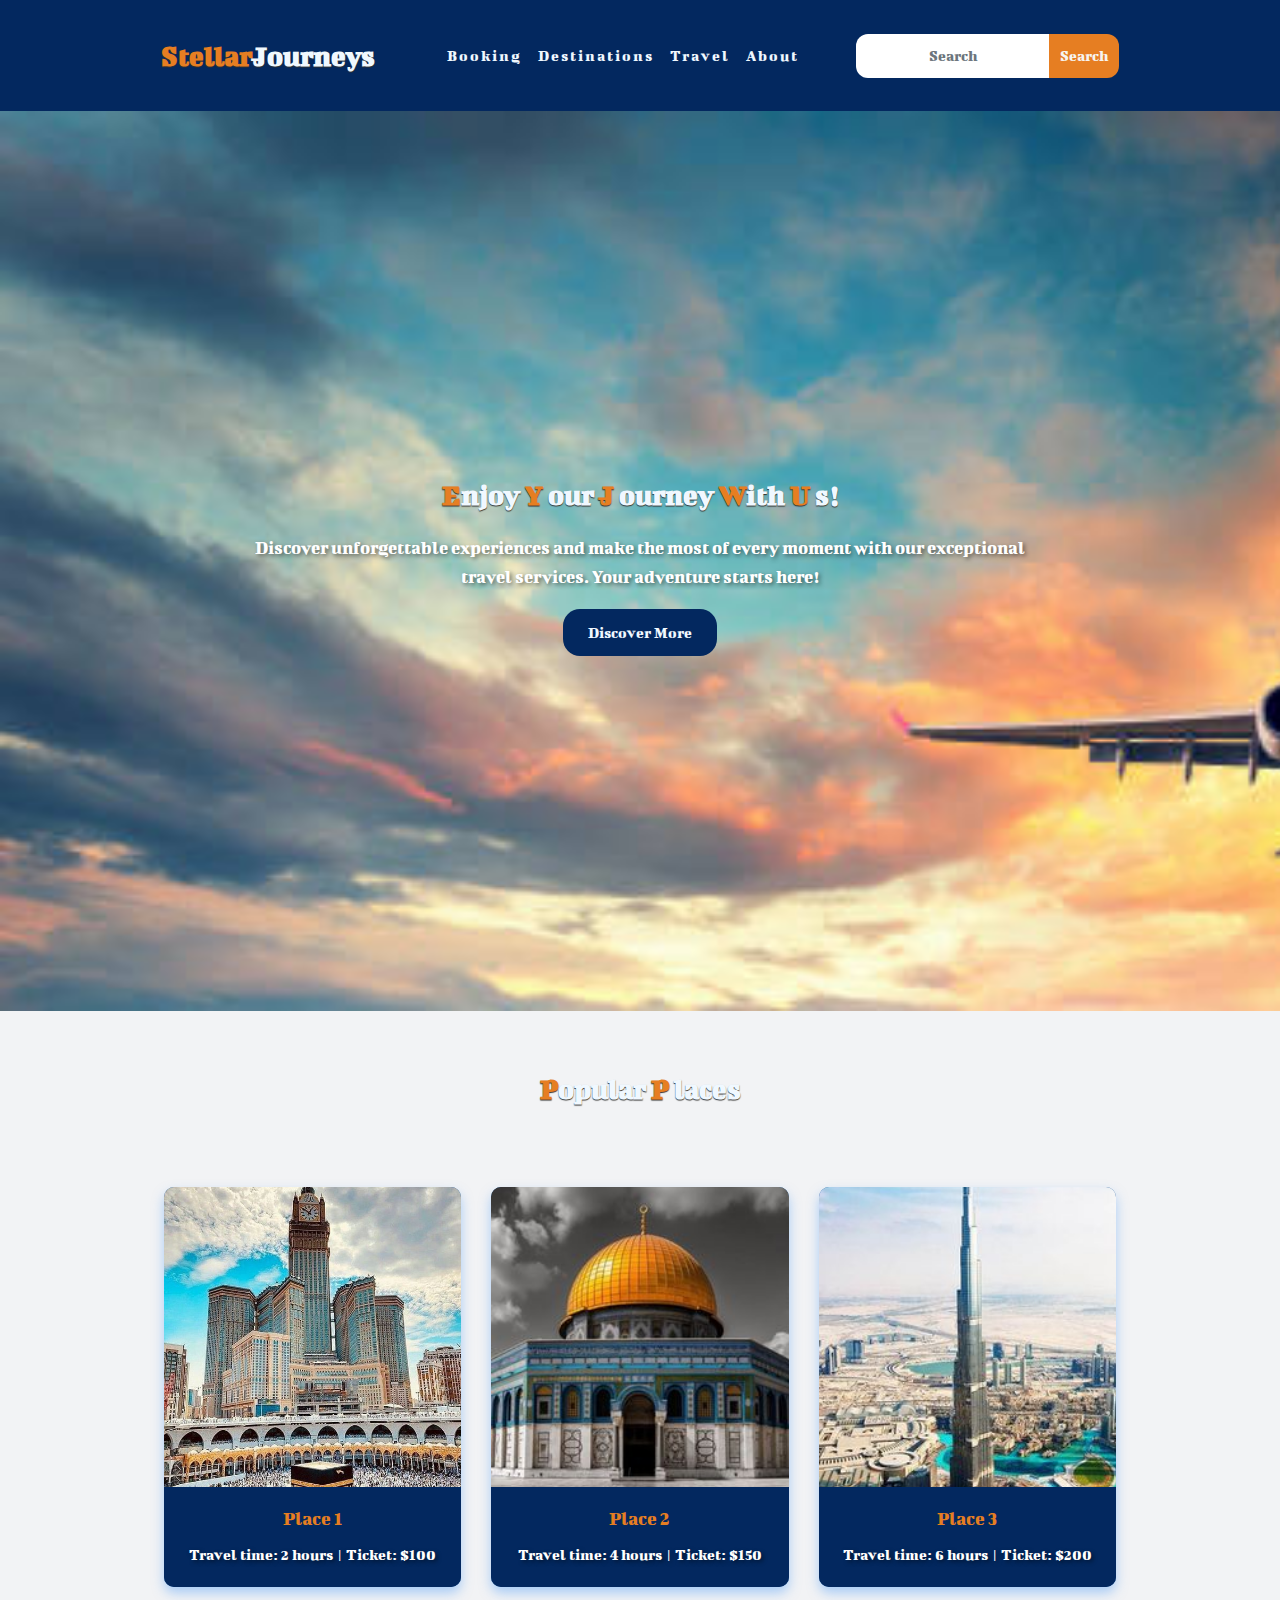
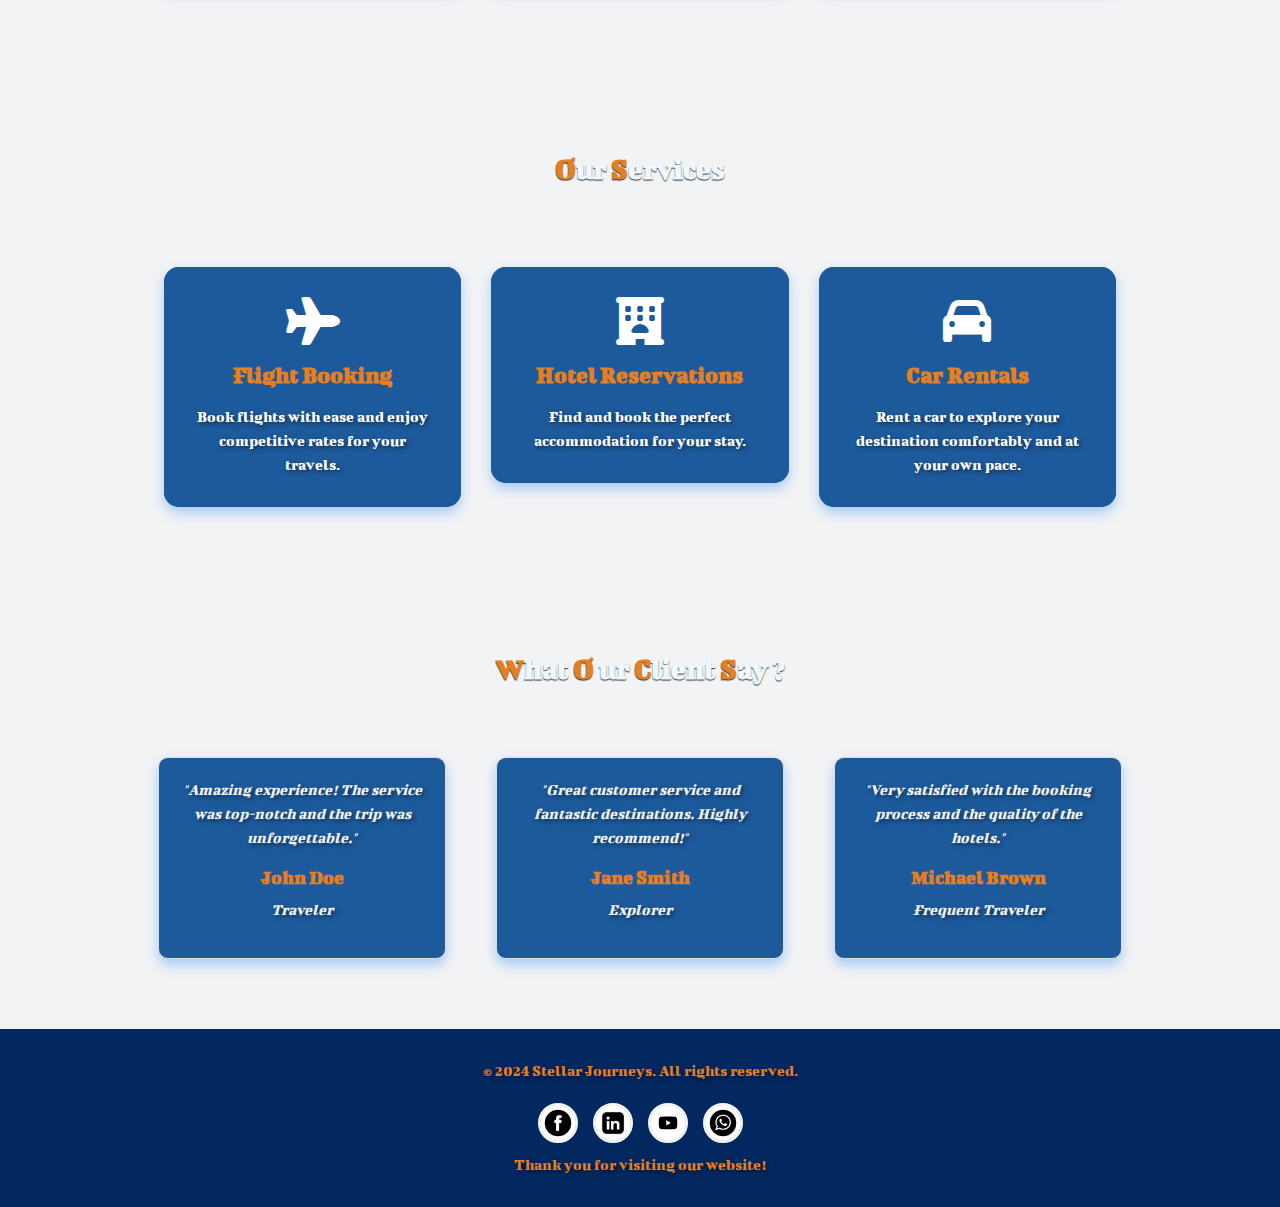
<file: index.html>
<!DOCTYPE html>
<html lang="en">
<head>
    <meta charset="UTF-8">
    <meta name="viewport" content="width=device-width, initial-scale=1.0">
    <title>Stellar Journeys</title>
    

<link rel="stylesheet" href="./bootstrap.css">
<link rel="stylesheet" href="style.css">
    <link href="https://cdnjs.cloudflare.com/ajax/libs/font-awesome/6.0.0-beta3/css/all.min.css" rel="stylesheet">
    <link href='https://fonts.googleapis.com/css?family=Bigshot+One' rel='stylesheet'>
 
</head>
<body>

    <nav class="navbar navbar-expand-lg" id="navbar">
        <div class="container">
            <a class="navbar-brand" href="bookings.html" id="logo"><span>Stellar</span>Journeys</a>
            <button class="navbar-toggler" type="button" data-toggle="collapse" data-target="#navbarNav" aria-controls="navbarNav" aria-expanded="false" aria-label="Toggle navigation">
                <span class="navbar-toggler-icon">&#9776;</span>
            </button>
            <div class="collapse navbar-collapse" id="navbarNav">
                <ul class="navbar-nav ml-auto">
                    <li class="nav-item">
                        <a class="nav-link" href="bookings.html">Booking</a>
                    </li>
                    <li class="nav-item">
                        <a class="nav-link" href="destinations.html">Destinations</a>
                    </li>
                    <li class="nav-item">
                        <a class="nav-link" href="travel-tips.html">Travel</a>
                    </li>
                    <li class="nav-item">
                        <a class="nav-link" href="about-us.html">About</a>
                    </li>  
                </ul>
                <form class="form-inline search-form ml-auto">
                    <input class="form-control" type="text" placeholder="Search">
                    <button class="btn" type="button">Search</button>
                </form>
            </div>
        </div>
    </nav>


    <section class="hero-image">
        <div class="text-content">
            <h1 id="logo"> <span>E</span>njoy <span>Y</span> our <span>J</span> ourney  <span>W</span>ith <span>U</span> s!</h1>
            <p>Discover unforgettable experiences and make the most of every moment with our exceptional travel services. Your adventure starts here!</p>
            <a href="destinations.html" class="button">Discover More</a>
        </div>
    </section>

    <section class="popular-places">
        <h2 id="logo"> <span>P</span>opular <span>P</span> laces</h2>
        <div class="container">
            <div class="row">
                <div class="col-md-4">
                    <div class="card mb-4">
                        <img src="./sh03.jpeg" alt="View of Place 1">
                        <div class="card-body">
                            <h5 class="card-title">Place 1</h5>
                            <p class="card-text">Travel time: 2 hours | Ticket: $100</p>
                        </div>
                    </div>
                </div>
                <div class="col-md-4">
                    <div class="card mb-4">
                        <img src="./sh02.jpeg" alt="View of Place 2">
                        <div class="card-body">
                            <h5 class="card-title">Place 2</h5>
                            <p class="card-text">Travel time: 4 hours | Ticket: $150</p>
                        </div>
                    </div>
                </div>
                <div class="col-md-4">
                    <div class="card mb-4">
                        <img src="./sh01.jpeg" alt="View of Place 3">
                        <div class="card-body">
                            <h5 class="card-title">Place 3</h5>
                            <p class="card-text">Travel time: 6 hours | Ticket: $200</p>
                        </div>
                    </div>
                </div>
            </div>
        </div>
    </section>

    <section id="services" class="services">
        <h2  id="logo"><span>O</span>ur <span>S</span>ervices</h2>
        <div class="container">
            <div class="row">
                <div class="col-md-4">
                    <div class="card mb-4 text-center">
                        <div class="card-body">
                            <i class="fas fa-plane fa-3x mb-3" aria-hidden="true"></i>
                            <h5 class="card-title">Flight Booking</h5>
                            <p class="card-text">Book flights with ease and enjoy competitive rates for your travels.</p>
                        </div>
                    </div>
                </div>
                <div class="col-md-4">
                    <div class="card mb-4 text-center">
                        <div class="card-body">
                            <i class="fas fa-hotel fa-3x mb-3" aria-hidden="true"></i>
                            <h5 class="card-title">Hotel Reservations</h5>
                            <p class="card-text">Find and book the perfect accommodation for your stay.</p>
                        </div>
                    </div>
                </div>
                <div class="col-md-4">
                    <div class="card mb-4 text-center">
                        <div class="card-body">
                            <i class="fas fa-car fa-3x mb-3" aria-hidden="true"></i>
                            <h5 class="card-title">Car Rentals</h5>
                            <p class="card-text">Rent a car to explore your destination comfortably and at your own pace.</p>
                        </div>
                    </div>
                </div>
            </div>
        </div>
    </section>

    <section id="testimonials" class="testimonials">
        <h2 id="logo"><span>W</span>hat <span>O</span> ur <span>C</span>lient <span>S</span>ay ?</h2>
        <div class="container">
            <div class="row">
                <div class="col-md-4">
                    <div class="testimonial-item text-center">
                        <p>"Amazing experience! The service was top-notch and the trip was unforgettable."</p>
                        <h5>John Doe</h5>
                        <p><em>Traveler</em></p>
                    </div>
                </div>
                <div class="col-md-4">
                    <div class="testimonial-item text-center">
                        <p>"Great customer service and fantastic destinations. Highly recommend!"</p>
                        <h5>Jane Smith</h5>
                        <p><em>Explorer</em></p>
                    </div>
                </div>
                <div class="col-md-4">
                    <div class="testimonial-item text-center">
                        <p>"Very satisfied with the booking process and the quality of the hotels."</p>
                        <h5>Michael Brown</h5>
                        <p><em>Frequent Traveler</em></p>
                    </div>
                </div>
            </div>
        </div>
    </section>

    <footer class="footer">
        <p>© 2024 Stellar Journeys. All rights reserved.</p>
        <div class="social-icons">
            <a href="#" class="social-icon"><img src="./o.jpg" alt="Facebook"></a>
            <a href="#" class="social-icon"><img src="./o10.jpg" alt="linkedin"></a>
            <a href="#" class="social-icon"><img src="./o6.jpg" alt="YouTube"></a>
            <a href="#" class="social-icon"><img src="./o5.jpg" alt="WhatsApp"></a>
        </div>
        <p>Thank you for visiting our website!</p>
    </footer>
    
<script src="./jquery-3.7.1.js"></script>
<script src="./bootstrap.js"></script> 
</body>
</html>
</file>
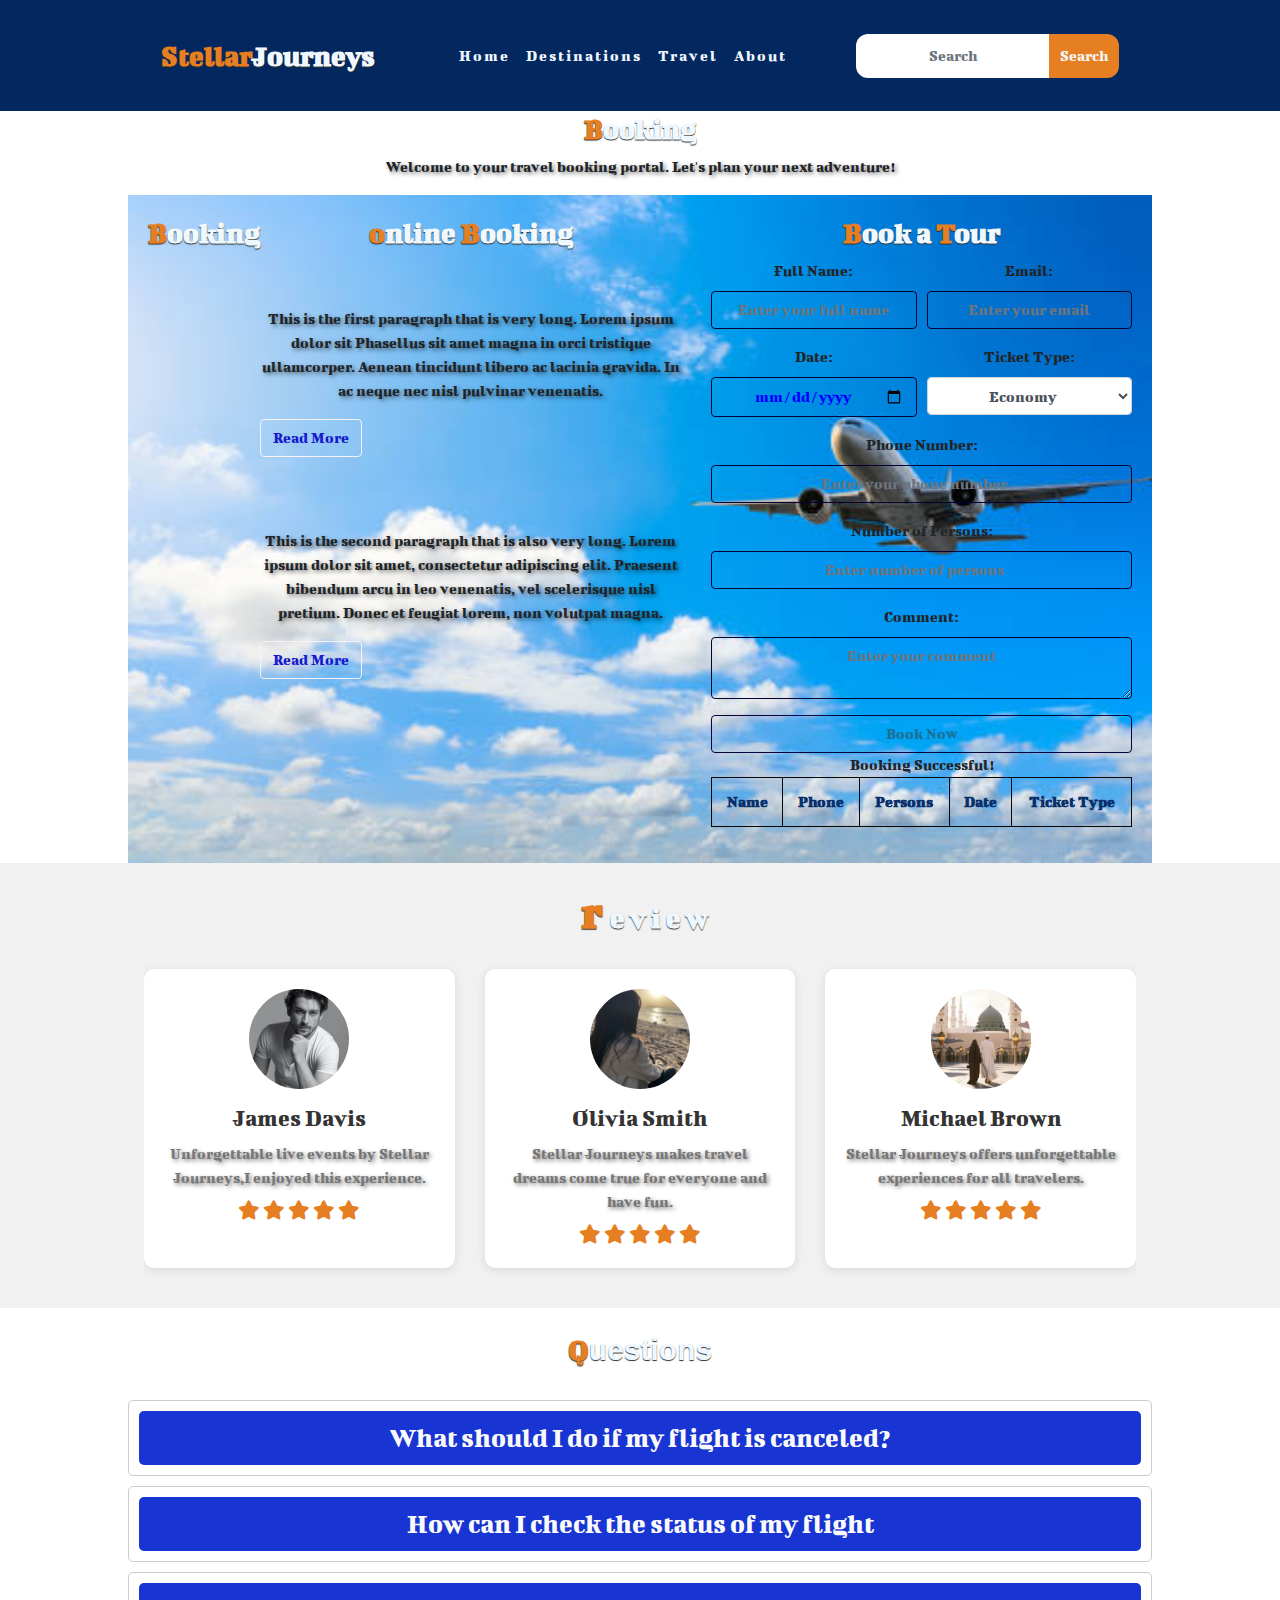
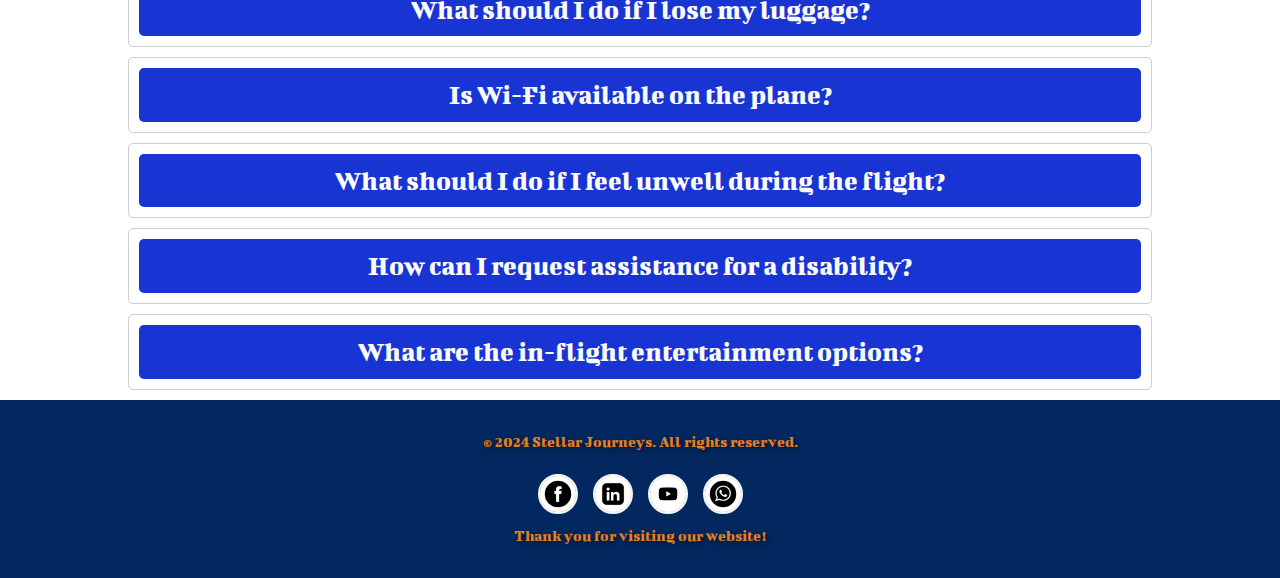
<file: bookings.html>
<!DOCTYPE html>
<html lang="en">
<head>
    <meta charset="UTF-8">
    <meta name="viewport" content="width=device-width, initial-scale=1.0">
    <title>Stellar Journeys</title>
    

<link rel="stylesheet" href="./bootstrap.css">

    <link href="https://cdnjs.cloudflare.com/ajax/libs/font-awesome/6.0.0-beta3/css/all.min.css" rel="stylesheet">
    <link href='https://fonts.googleapis.com/css?family=Bigshot+One' rel='stylesheet'>
    <link rel="stylesheet" href="style.css">
   

</head>
<body>
      
      <nav class="navbar navbar-expand-lg" id="navbar">
        <div class="container">
            <a class="navbar-brand" href="bookings.html" id="logo"><span>Stellar</span>Journeys</a>
            <button class="navbar-toggler" type="button" data-toggle="collapse" data-target="#navbarNav" aria-controls="navbarNav" aria-expanded="false" aria-label="Toggle navigation">
                <span class="navbar-toggler-icon">&#9776;</span>
            </button>
            <div class="collapse navbar-collapse" id="navbarNav">
                <ul class="navbar-nav ml-auto">
                    <li class="nav-item">
                        <a class="nav-link" href="index.html">Home</a>
                    </li>
                    <li class="nav-item">
                        <a class="nav-link" href="destinations.html">Destinations</a>
                    </li>
                    <li class="nav-item">
                        <a class="nav-link" href="travel-tips.html">Travel</a>
                    </li>
                    <li class="nav-item">
                        <a class="nav-link" href="about-us.html">About</a>
                    </li>  
                </ul>
                <form class="form-inline search-form ml-auto">
                    <input class="form-control" type="text" placeholder="Search">
                    <button class="btn" type="button">Search</button>
                </form>
            </div>
        </div>
    </nav>

      <div class="welcome-box">
        <h1 id="logo"><span>B</span>ooking</h1>
        <p>Welcome to your travel booking portal. Let's plan your next adventure!</p>
    </div>

    <div class="overlay container">
    
        <h1 class="booking-header" id="logo"> <span>B</span>ooking</h1>
        <div class="row">
            <div class="col-md-6">
                <h2 id="logo"> <span>o</span>nline <span>B</span>ooking</h2>
                <br>
                <br>
                <div class="paragraph-container">
                    <div class="paragraph">
                        <p>This is the first paragraph that is very long. Lorem ipsum dolor sit  Phasellus sit amet magna in orci tristique ullamcorper. Aenean tincidunt libero ac lacinia gravida. In ac neque nec nisl pulvinar venenatis.</p>
                        <button class="btn btn-custom read-more">Read More</button>
                    </div>
                    <br><br><br>
                    <div class="paragraph">
                        <p>This is the second paragraph that is also very long. Lorem ipsum dolor sit amet, consectetur adipiscing elit. Praesent bibendum arcu in leo venenatis, vel scelerisque nisl pretium. Donec et feugiat lorem, non volutpat magna. </p>
                        <button class="btn btn-custom read-more ">Read More</button>
                    </div>
                </div>
            </div>

    <div class="col-md-6">
        <h2 id="logo"> <span>B</span>ook a <span>T</span>our</h2>
        <form id="booking-form">
            <div class="form-row">
                <div class="form-group col-md-6">
                    <label for="name">Full Name:</label>
                    <input type="text" class="form-control" id="name" placeholder="Enter your full name">
                </div>
                <div class="form-group col-md-6">
                    <label for="email">Email:</label>
                    <input type="email" class="form-control" id="email" placeholder="Enter your email">
                </div>
            </div>
            <div class="form-row">
                <div class="form-group col-md-6">
                    <label for="date">Date:</label>
                    <input type="date" class="form-control" id="date">
                </div>
                <div class="form-group col-md-6">
                    <label for="ticket-type">Ticket Type:</label>
                    <select class="form-control" id="ticket-type">
                        <option value="Economy">Economy</option>
                        <option value="Business">Business</option>
                        <option value="First Class">First Class</option>
                    </select>
                </div>
            </div>
            <div class="form-group full-width">
                <label for="phone">Phone Number:</label>
                <input type="number" class="form-control" id="phone" placeholder="Enter your phone number">
            </div>
            <div class="form-group full-width">
                <label for="persons">Number of Persons:</label>
                <input type="number" class="form-control" id="persons" placeholder="Enter number of persons">
            </div>
            <div class="form-group full-width">
                <label for="comment">Comment:</label>
                <textarea class="form-control" id="comment" placeholder="Enter your comment"></textarea>
            </div>
            <button type="submit" class="btn btn-custom btn-block">Book Now</button>
        </form>
        <div id="success-message">Booking Successful!</div>
        <table id="booking-details" class="table table-bordered">
            <thead>
                <tr>
                    <th>Name</th>
                    <th>Phone</th>
                    <th>Persons</th>
                    <th>Date</th>
                    <th>Ticket Type</th>
                </tr>
            </thead>
            <tbody>
                
            </tbody>
        </table>
        
    </div>
        </div>
        </div>
    

    <div class="review" id="review">
        <h1 id="logo">
            <span>r</span>e v i e w
        </h1>
        <div class="swiper-container">
            <div class="swiper-wrapper">
                <div class="swiper-slide">
                    <div class="box">
                        <img src="./0001.jpg" alt="">
                        <h3>James Davis</h3>
                        <p>Unforgettable live events by Stellar Journeys,I enjoyed this experience.</p>
                        <div class="stars">
                            <i class="fas fa-star"></i>
                            <i class="fas fa-star"></i>
                            <i class="fas fa-star"></i>
                            <i class="fas fa-star"></i>
                            <i class="fas fa-star"></i>
                        </div>
                    </div>
                </div>
                <div class="swiper-slide">
                    <div class="box">
                        <img src="./0005.jpg" alt="">
                        <h3>Olivia Smith</h3>
                        <p>Stellar Journeys makes travel dreams come true for everyone and have fun.</p>
                        <div class="stars">
                            <i class="fas fa-star"></i>
                            <i class="fas fa-star"></i>
                            <i class="fas fa-star"></i>
                            <i class="fas fa-star"></i>
                            <i class="fas fa-star"></i>
                        </div>
                    </div>
                </div>
                <div class="swiper-slide">
                    <div class="box">
                        <img src="./008.jpg" alt="">
                        <h3>Michael Brown</h3>
                        <p>Stellar Journeys offers unforgettable experiences for all travelers.</p>
                        <div class="stars">
                            <i class="fas fa-star"></i>
                            <i class="fas fa-star"></i>
                            <i class="fas fa-star"></i>
                            <i class="fas fa-star"></i>
                            <i class="fas fa-star"></i>
                        </div>
                    </div>
                </div>
                <div class="swiper-slide">
                    <div class="box">
                        <img src="./0002.jpg" alt="">
                        <h3>James Davis</h3>
                        <p>Traveling with Stellar Journeys is always fun , exciting and vary wondeful attractive.</p>
                        <div class="stars">
                            <i class="fas fa-star"></i>
                            <i class="fas fa-star"></i>
                            <i class="fas fa-star"></i>
                            <i class="fas fa-star"></i>
                            <i class="fas fa-star"></i>
                        </div>
                    </div>
                </div>
              
                <div class="swiper-slide">
                    <div class="box">
                        <img src="./0007.jpg" alt="">
                        <h3>Eva Jane</h3>
                        <p>Stellar Journeys provides excellent customer service every single time.</p>
                        <div class="stars">
                            <i class="fas fa-star"></i>
                            <i class="fas fa-star"></i>
                            <i class="fas fa-star"></i>
                            <i class="fas fa-star"></i>
                            <i class="fas fa-star"></i>
                        </div>
                    </div>
                </div>
                <div class="swiper-slide">
                    <div class="box">
                        <img src="./0003.jpg" alt="">
                        <h3>Aaron James </h3>
                        <p>We trust Stellar Journeys  enjoyable travels the service here is excellent .</p>
                        <div class="stars">
                            <i class="fas fa-star"></i>
                            <i class="fas fa-star"></i>
                            <i class="fas fa-star"></i>
                            <i class="fas fa-star"></i>
                            <i class="fas fa-star"></i>
                        </div>
                    </div>
                </div>
                <div class="swiper-slide">
                    <div class="box">
                        <img src="./0008.jpg" alt="">
                        <h3>Mia Kate</h3>
                        <p>Stellar Journeys’ guides are very knowledgeable and friendly too.</p>
                        <div class="stars">
                            <i class="fas fa-star"></i>
                            <i class="fas fa-star"></i>
                            <i class="fas fa-star"></i>
                            <i class="fas fa-star"></i>
                            <i class="fas fa-star"></i>
                        </div>
                    </div>
                </div>
                <div class="swiper-slide">
                    <div class="box">
                        <img src="./0004.jpg" alt="">
                        <h3>Diego Paul</h3>
                        <p>Stellar Journeys’ packages are affordable and great for everyone.</p>
                        <div class="stars">
                            <i class="fas fa-star"></i>
                            <i class="fas fa-star"></i>
                            <i class="fas fa-star"></i>
                            <i class="fas fa-star"></i>
                            <i class="fas fa-star"></i>
                        </div>
                    </div>
                </div>
                <div class="swiper-slide">
                    <div class="box">
                        <img src="./0009.jpg" alt="">
                        <h3>Nina Lou</h3>
                        <p>We recommend Stellar Journeys to all travelers we know of herf beauty.</p>
                        <div class="stars">
                            <i class="fas fa-star"></i>
                            <i class="fas fa-star"></i>
                            <i class="fas fa-star"></i>
                            <i class="fas fa-star"></i>
                            <i class="fas fa-star"></i>
                        </div>
                    </div>
                </div>
                <div class="swiper-slide">
                    <div class="box">
                        <img src="./00011.jpg" alt="">
                        <h3>Marco Leo</h3>
                        <p>Stellar Journeys makes exploring easy and enjoyable for everyone from its ease.</p>
                        <div class="stars">
                            <i class="fas fa-star"></i>
                            <i class="fas fa-star"></i>
                            <i class="fas fa-star"></i>
                            <i class="fas fa-star"></i>
                            <i class="fas fa-star"></i>
                        </div>
                    </div>
                </div>  
            </div>
  
        </div>
    </div>

    <div class="faq-container">
        <br>
        <h1 id="logo"> <span>Q</span>uestions</h1>
        <br>
        <div class="faq-item">
            <h3 class="faq-question">What should I do if my flight is canceled?</h3>
            <div class="faq-answer">Answer: You should contact the airline immediately to rebook your flight or request a refund.</div>
        </div>
        <div class="faq-item">
            <h3 class="faq-question">How can I check the status of my flight</h3>
            <div class="faq-answer">Answer: You can check the status of your flight on the airline’s website, mobile app, or by calling their customer service.</div>
        </div>
        <div class="faq-item">
            <h3 class="faq-question">What should I do if I lose my luggage?</h3>
            <div class="faq-answer">Answer: Report the loss to the airline’s baggage service office immediately.</div>
        </div>
        <div class="faq-item">
            <h3 class="faq-question">Is Wi-Fi available on the plane?</h3>
            <div class="faq-answer">Answer: Many airlines offer in-flight Wi-Fi, but availability and cost vary.</div>
        </div>
        <div class="faq-item">
            <h3 class="faq-question">What should I do if I feel unwell during the flight?</h3>
            <div class="faq-answer">Answer: Inform a flight attendant immediately; they are trained to assist with medical issues.</div>
        </div>
        <div class="faq-item">
            <h3 class="faq-question">How can I request assistance for a disability?</h3>
            <div class="faq-answer">Answer: Contact the airline in advance to request any special assistance you may need during your journey.</div>
        </div>
        <div class="faq-item">
            <h3 class="faq-question">What are the in-flight entertainment options?</h3>
            <div class="faq-answer">Answer: In-flight entertainment varies by airline and aircraft. It typically includes movies, TV shows, music, and games.</div>
        </div>
    </div>


    <footer class="footer">
        <p>© 2024 Stellar Journeys. All rights reserved.</p>
        <div class="social-icons">
            <a href="#" class="social-icon"><img src="./o.jpg" alt="Facebook"></a>
            <a href="#" class="social-icon"><img src="./o10.jpg" alt="linkedin"></a>
            <a href="#" class="social-icon"><img src="./o6.jpg" alt="YouTube"></a>
            <a href="#" class="social-icon"><img src="./o5.jpg" alt="WhatsApp"></a>
        </div>
        <p>Thank you for visiting our website!</p>
    </footer>
    
    <script src="./swiper-bundle.min.js"></script>
<script src="./jquery-3.7.1.js"></script>
<script src="./bootstrap.js"></script> 
<script src="script.js" ></script>
</body>
</html>
</file>
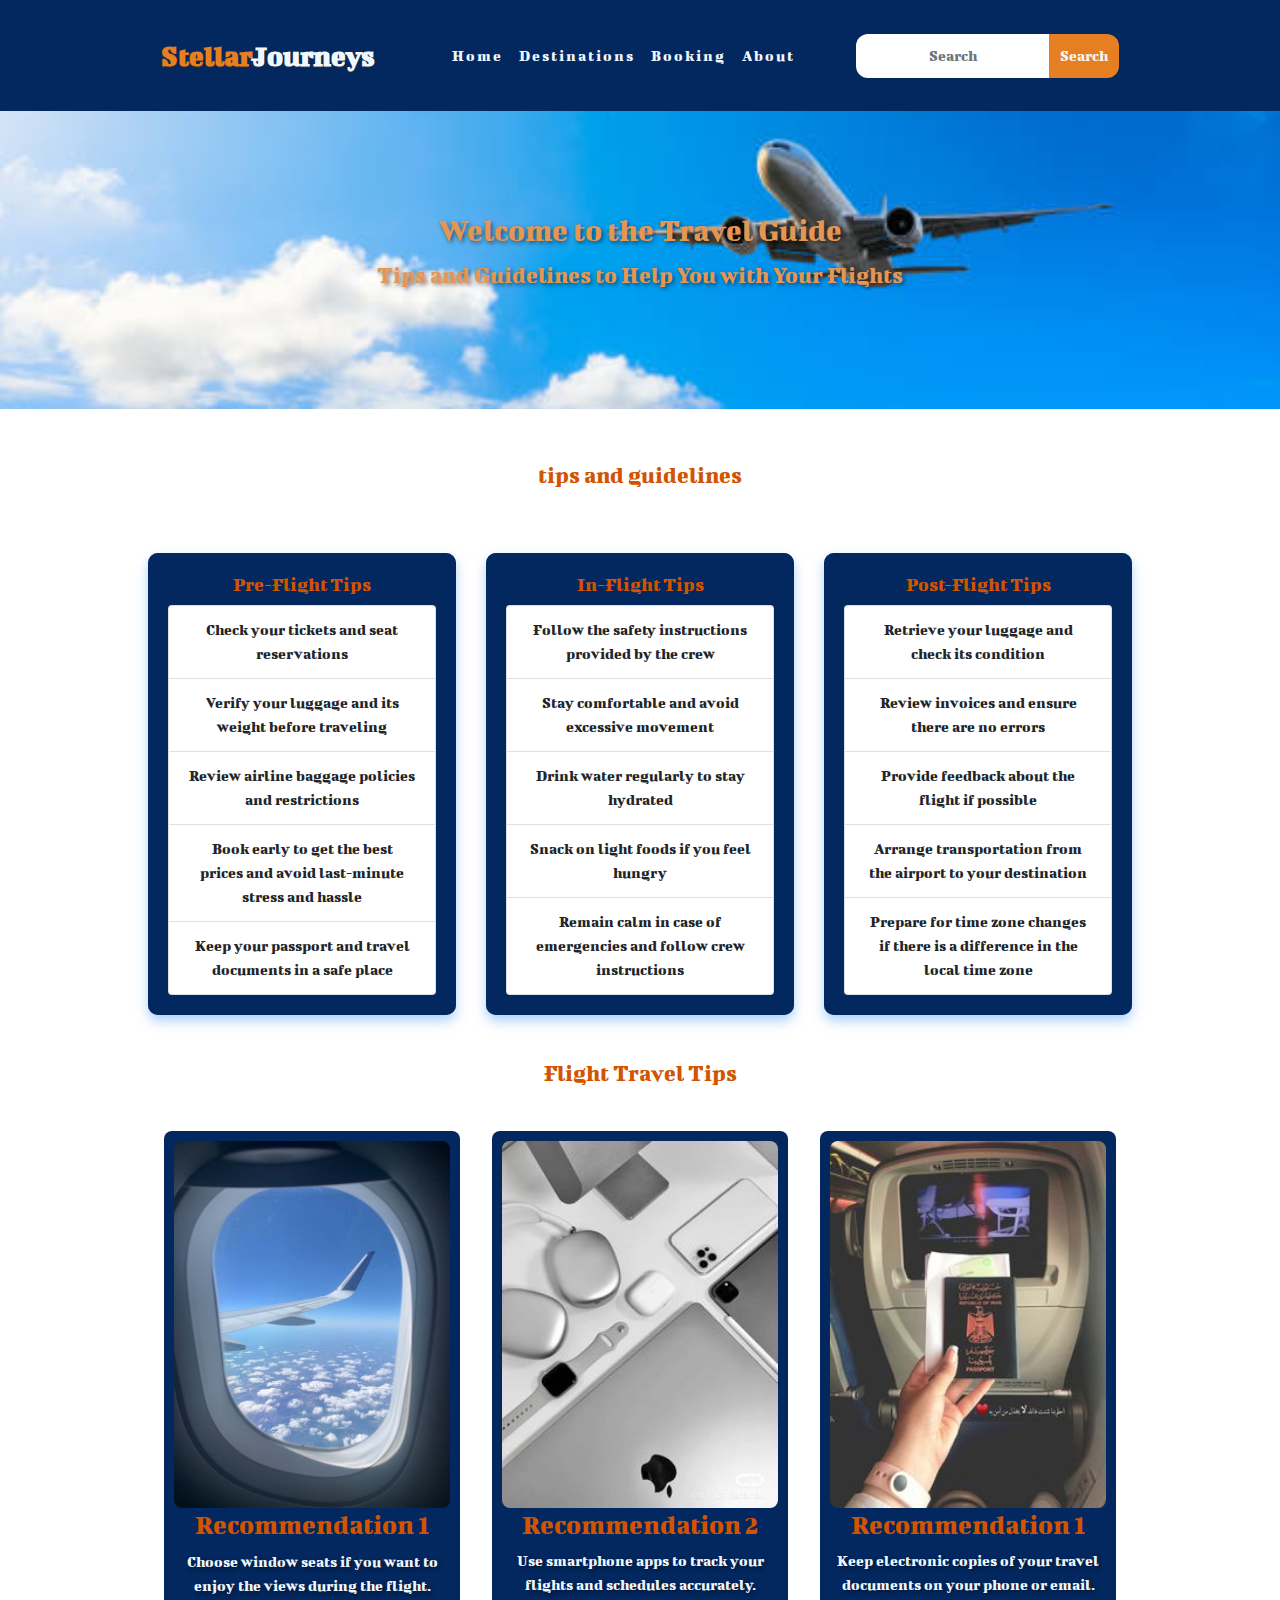
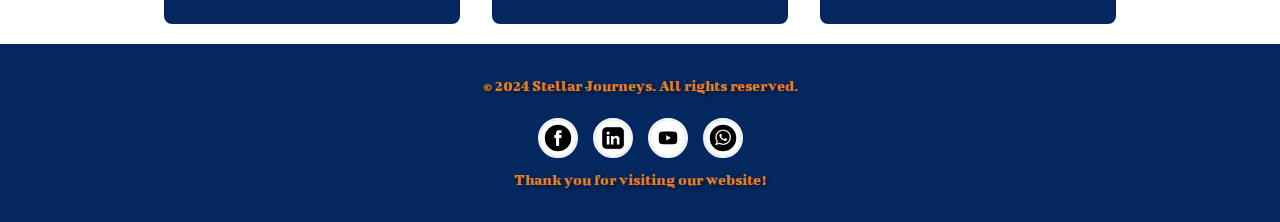
<file: travel-tips.html>
<!DOCTYPE html>
<html lang="en">
<head>
    <meta charset="UTF-8">
    <meta name="viewport" content="width=device-width, initial-scale=1.0">
    <title>Stellar Journeys</title>
    

<link rel="stylesheet" href="./bootstrap.css">

    <link href="https://cdnjs.cloudflare.com/ajax/libs/font-awesome/6.0.0-beta3/css/all.min.css" rel="stylesheet">
    <link href='https://fonts.googleapis.com/css?family=Bigshot+One' rel='stylesheet'>
    <link rel="stylesheet" href="style.css">

 </head>      
<body>

    <nav class="navbar navbar-expand-lg" id="navbar">
        <div class="container">
            <a class="navbar-brand" href="bookings.html" id="logo"><span>Stellar</span>Journeys</a>
            <button class="navbar-toggler" type="button" data-toggle="collapse" data-target="#navbarNav" aria-controls="navbarNav" aria-expanded="false" aria-label="Toggle navigation">
                <span class="navbar-toggler-icon">&#9776;</span>
            </button>
            <div class="collapse navbar-collapse" id="navbarNav">
                <ul class="navbar-nav ml-auto">
                    <li class="nav-item">
                        <a class="nav-link" href="index.html">Home</a>
                    </li>
                    <li class="nav-item">
                        <a class="nav-link" href="destinations.html">Destinations</a>
                    </li>
                    <li class="nav-item">
                        <a class="nav-link" href="bookings.html">Booking</a>
                    </li>
                    <li class="nav-item">
                        <a class="nav-link" href="about-us.html">About</a>
                    </li>  
                </ul>
                <form class="form-inline search-form ml-auto">
                    <input class="form-control" type="text" placeholder="Search">
                    <button class="btn" type="button">Search</button>
                </form>
            </div>
        </div>
    </nav> 

<div class="hero-section">
    <h1>Welcome to the Travel Guide</h1>
    <p>Tips and Guidelines to Help You with Your Flights</p>
</div>


<br><br>
<div class="title">tips and guidelines</div>
<div class="container">
    
   
    <div class="row">
        <div class="col-md-4">
            <div class="card">
                <div class="card-body">
                    <h5 class="l2">Pre-Flight Tips</h5>
                    <ul class="list-group">
                        <li class="list-group-item">Check your tickets and seat reservations</li>
                        <li class="list-group-item">Verify your luggage and its weight before traveling</li>
                        <li class="list-group-item">Review airline baggage policies and restrictions</li>
                        <li class="list-group-item">Book early to get the best prices and avoid last-minute stress and hassle</li>
                        <li class="list-group-item">Keep your passport and travel documents in a safe place</li>
                    </ul>
                </div>
            </div>
        </div>
        <div class="col-md-4">
            <div class="card">
                <div class="card-body">
                    <h5 class="l2">In-Flight Tips</h5>
                    <ul class="list-group">
                        <li class="list-group-item">Follow the safety instructions provided by the crew</li>
                        <li class="list-group-item">Stay comfortable and avoid excessive movement</li>
                        <li class="list-group-item">Drink water regularly to stay hydrated</li>
                        <li class="list-group-item">Snack on light foods if you feel hungry</li>
                        <li class="list-group-item">Remain calm in case of emergencies and follow crew instructions</li>
                    </ul>
                </div>
            </div>
        </div>        
          
        <div class="col-md-4">
            <div class="card">
                <div class="card-body">
                    <h5 class="l2">Post-Flight Tips</h5>
                    <ul class="list-group">
                        <li class="list-group-item">Retrieve your luggage and check its condition</li>
                        <li class="list-group-item">Review invoices and ensure there are no errors</li>
                        <li class="list-group-item">Provide feedback about the flight if possible</li>
                        <li class="list-group-item">Arrange transportation from the airport to your destination</li>
                        <li class="list-group-item">Prepare for time zone changes if there is a difference in the local time zone</li>
                    </ul>
                </div>
            </div>
        </div>
    </div>
</div>


<div class="title">Flight Travel Tips</div>

    
    <div class="container">
       
        <div class="recommendation">
            <img src="./sh2.jpg" alt="Stay Hydrated">
            <h3 class="l2">Recommendation 1</h3>
            <p class="l3">Choose window seats if you want to enjoy the views during the flight.</p>
        </div>

        <div class="recommendation">
            <img src="./sh8.jpg" alt="Move Around">
            <h3 class="l2">Recommendation 2</h3>
            <p class="l3">Use smartphone apps to track your flights and schedules accurately.</p>
        </div>

        
        <div class="recommendation">
            <img src="./sh1.jpg" alt="Wear Comfortable Clothing">
            <h3 class="l2">Recommendation 1</h3>
            <p class="l3">Keep electronic copies of your travel documents on your phone or email.</p>

        </div>
    </div>
    
    <footer class="footer">
        <p>© 2024 Stellar Journeys. All rights reserved.</p>
        <div class="social-icons">
            <a href="#" class="social-icon"><img src="./o.jpg" alt="Facebook"></a>
            <a href="#" class="social-icon"><img src="./o10.jpg" alt="linkedin"></a>
            <a href="#" class="social-icon"><img src="./o6.jpg" alt="YouTube"></a>
            <a href="#" class="social-icon"><img src="./o5.jpg" alt="WhatsApp"></a>
        </div>
        <p>Thank you for visiting our website!</p>
    </footer>
<script src="./jquery-3.7.1.js"></script>
<script src="./bootstrap.js"></script> 
</body>
</html>
</file>
<file: style.css>
*{
    padding: 0;
    margin: 0;
    text-align: center;
    box-sizing: border-box;
    text-decoration: none;
    list-style: none;
    scroll-behavior: smooth;
    font-family: 'Berkshire Swash', 'Bigshot One', sans-serif;
} 

#navbar {
    background: #03285f;
}

#logo {
    font-size: 30px;
    font-weight: 900;
    color: #f0f8ff;
    text-shadow: 0px 1px 1px rgb(49, 49, 47);
}

#logo span {
    color: #e67e22;
}

.nav-link {
    font-size: 16px;
    font-weight: 550;
    color: #f0f8ff;
    letter-spacing: 2px;
    border-radius: 12px;
    padding: 10px 20px;
    transition: background-color 0.3s ease;
}

.nav-link:hover {
    background-color: #e67e22;
    color: black;
}

.search-form input {
    padding: 10px;
    border-radius: 12px 0 0 12px;
    border: none;
}

.search-form button {
    background: #e67e22;
    color: #f7f5f1;
    width: 70px;
    border: none;
    padding: 10px;
    border-radius: 0 12px 12px 0;
    cursor: pointer;
    transition: background-color 0.3s ease;
}

.search-form button:hover {
    background-color: #d35400;
}


.navbar-toggler {
    color: #e67e22;
    border: none;
    outline: none;
}

.navbar-toggler-icon {
    background-color: transparent;
    color: #e67e22;
    border-radius: 2px;
    padding: 3px;
}



h1, p {
text-align: center;
text-shadow: 2px 2px 4px rgba(0, 0, 0, 0.5);
}




.hero-image {
    background-image: url('./sh00.jpeg');
    background-size: cover;
    height: 100vh;
    color: white;
    text-align: center;
    display: flex;
    align-items: center;
    justify-content: center;
    position: relative;
}
.text-content h1 {
    font-size: 3.5rem;
    margin-bottom: 20px;
    font-weight: bold;
}
.text-content p{
    font-size: 1.2rem;
    max-width: 800px;
    margin: 0 auto 30px;
}

.hero-image .button {
    background-color: #03285f;
    color:#f0f8ff;
    padding: 15px 25px;
    border-radius: 17px;
    text-decoration: none;
    cursor: pointer;
    font-size: 16px;
    transition: background-color 0.3s ease;
    
    
}

.button:hover {
    background-color: rgb(0, 70, 128);
    color:#030303;
}

.button:active {
    background-color: rgb(1, 1, 19);
    color:#ebe0e0;
}



.popular-places {
    padding: 60px 20px;
    background-color: #f2f3f5;
}
.popular-places h2 {
    font-size: 2.5rem;
    margin-bottom: 40px;
    font-weight: bold;
    color: rgb(14, 13, 13);
}
.card {
    border: none;
    border-radius: 10px;
    overflow: hidden;
    box-shadow: 0 6px 12px rgba(95, 166, 247, 0.5);
    transition: transform 0.3s ease, box-shadow 0.3s ease;
    background-color: #1d5a9b;
}
.card:hover {
    transform: translateY(-20px);
    box-shadow: 0 12px 24px rgba(37, 70, 218, 0.5);
}

.card img{
    width: 300px;
    height: 300px;
    object-fit: cover;
}




.card .card-body .card-title {
    color: #e67e22;
}
.card .card-body .card-text {
    color: #ffffff;
}


.services {
    background-color: #f2f3f5;
    padding: 60px 20px;
}
.services h2 {
    font-size: 2.5rem;
    margin-bottom: 40px;
    font-weight: bold;
    color: rgb(15, 15, 15);
}
.services .card {
    border: none;
    border-radius: 15px;
    box-shadow: 0 6px 12px rgba(95, 166, 247, 0.5);
    transition: transform 0.3s ease, box-shadow 0.3s ease;
}
.services .card:hover {
    transform: translateY(-20px);
    box-shadow: 0 12px 24px rgba(37, 70, 218, 0.5);
}
.services .card-body {
    text-align: center;
    padding: 30px;
    background-color: #1d5a9b;
}
.services .card-title {
    font-size: 1.5rem;
    margin-bottom: 15px;
    font-weight: bold;
    color: #e67e22;
}
.services .card-text {
    font-size: 1rem;
    color: #ecf0f1;
}
.services i {
    color: #ffffff;
    margin-bottom: 15px;
}


.testimonials {
    background-color: #f2f3f5;
    padding: 40px 0;
}
.testimonials h2 {
    font-size: 2.5rem;
    margin-bottom: 40px;
    font-weight: bold;
    color: rgb(15, 15, 15);
}
.testimonial-item {
    border: 1px solid #ddd;
    padding: 20px;
    margin: 10px;
    border-radius: 10px;
    background-color: #1d5a9b;
    box-shadow: 0 6px 12px rgba(95, 166, 247, 0.5);
}
.testimonial-item:hover {
    box-shadow: 0 12px 24px rgba(37, 70, 218, 0.5);
    transform: translateY(-20px);
}
.testimonial-item p {
    font-style: italic;
    color: #ecf0f1;
}
.testimonial-item h5 {
    margin-top: 10px;
    font-weight: bold;
    color: #e67e22;
}




.hero-section {
    background: url('./05.jpg') no-repeat center center;
    background-size: cover;
    color:#e49652;
    padding: 100px 0;
    text-align: center;
}
.hero-section h1 {
    font-size: 2rem;
}
.hero-section p {
    font-size: 1.5rem;
}
.card {
    margin: 20px 0;
}


.card-body {
background-color: #03285f;
transition: transform 0.3s, width 0.3s, height 0.3sك
}

.card-body:hover {
transform: scale(1.1);
}
.l2{
color:#d35400;
}
.l3{
color:#f0f8ff;
}

.title {
    text-align: center;
    color:#d35400; 
    font-size: 24px;
    margin-bottom: 20px;
}


.container {
    display: flex;
    justify-content: space-around; 
}

.recommendation {
    background-color: #03285f; 
    width: 30%;
    padding: 10px;
    text-align: center;
    border-radius: 8px;
}

.recommendation img {
    width: 100%;
    border-radius: 8px;
    transition: transform 0.3s ease; 
}


.recommendation img:hover {
    transform: scale(1.1); 

}




.content-wrapper {
    display: flex;
    background-color: rgba(255, 255, 255, 0.8);
    border-radius: 15px;
    overflow: hidden;
    width: 100%;
    height: 70vh;
    margin-bottom: 20px;
}

.image-container {
    background-image: url('./p00.jpg');
    background-size: cover;
    background-position: center;
    width: 50%;
    height: 100%;
}

.text-container {
    padding: 20px;
    width: 50%;
    overflow-y: scroll;
}

.text-container h2 {
    margin-top: 0;
    color: #e67e22;
    font-size: 20px;
}

.text-container p {
    margin-bottom: 20px;
    color: gray;
}

.team-section {
    width: 90%;
    text-align: center;
}

.team-section h2 {
    color: #e67e22;
    margin-bottom: 20px;
}

.team-members {
    display: flex;
    justify-content: center;
    flex-wrap: wrap;
    gap: 50px;
}

.team-member {
    background-color: rgba(255, 255, 255, 0.9);
    border-radius: 15px;
    box-shadow: 0 4px 8px rgba(0, 0, 0, 0.2);
    padding: 20px;
    text-align: center;
    width: 30%;
    transition: transform 0.3s ease;
}

.team-member:hover {
    transform: scale(1.05);
}

.team-member img {
    border-radius: 50%;
    width: 100px;
    height: 100px;
    object-fit: cover;
    margin-bottom: 10px;
}

.team-member h3 {
    margin: 10px 0;
    color: #e67e22;
}

.team-member p {
    color: gray;
}




.overlay {
    background-image: url(./05.jpg);
    background-color: rgba(0, 0, 0, 0.5);
    background-size: cover;
    padding: 20px;

}

.booking-header {
    text-align: center;
    font-size: 3rem;
    margin-bottom: 30px;
    
}

.form-group input,
.form-group textarea {
    background-color: transparent;
    color: #03285f;
    border: 1px solid rgb(6, 2, 54);
    color: blue;

}

.btn-custom {
    background-color: transparent;
    border: 1px solid rgb(7, 3, 63);
    color: rgb(29, 112, 151);
    transition: all 0.3s ease;
    
}

.btn-custom:hover {
    background-color: rgb(22, 102, 177);
    color: black;
    
}

.read-more {
    display: block;
    margin-top: 10px;
    background-color: transparent;
    border: 1px solid rgb(248, 242, 242);
    color: rgb(22, 25, 206);
    transition: all 0.3s ease;
    
}

.read-more:hover {
    background-color: rgb(86, 181, 245);
    color: black;
    
}


#booking-details {
border: 1px solid rgb(7, 7, 7);
color: rgb(7, 48, 109);
}

#booking-details th, #booking-details td {
border: 1px solid rgb(7,7,7);
}

.review {
padding: 20px;
background-color: #f1f1f1;
text-align: center;
}

.review h1 span {
display: inline-block;
font-size: 3rem;
color: #333;
margin: 0 0.5rem;
}


.swiper-container {
width: 80%;
padding: 20px 0;
overflow: hidden;
margin: auto;
}


.swiper-wrapper {
display: flex;
}


.swiper-slide {
width: 30%; 
flex-shrink: 0;
display: flex;
justify-content: center;
}


.box {
background-color: #fff;
padding: 20px;
border-radius: 10px;
box-shadow: 0 2px 10px rgba(0, 0, 0, 0.1);
text-align: center;
width: 100%;
}


.box img {
width: 100px;
height: 100px;
border-radius: 50%;
object-fit: cover;
margin-bottom: 15px;
}


.box h3 {
font-size: 1.5rem;
color: #333;
margin-bottom: 10px;
}


.box p {
font-size: 1rem;
color: #777;
margin-bottom: 10px;
}


.stars i {
color: #e67e22;
font-size: 1.2rem;
}

.swiper-pagination {
display: none;
}

.faq-container {
width: 80%;
margin: auto;
font-family: Arial, sans-serif;
}

.faq-item {
margin-bottom: 10px;
padding: 10px;
border: 1px solid #ccc;
border-radius: 5px;
}

.faq-question {
cursor: pointer;
background-color: #1834d3;
color: #fafafa;
padding: 10px;
margin: 0;
border-radius: 5px;
}

.faq-answer {
display: none;
padding: 10px;
background-color: #fafafa;
border-top: 1px solid #ccc;
border-radius: 5px;
margin-top: 5px;
}
























.footer {
    background-color: #03285f; 
    color: #f0f8ff;
    text-align: center;
    padding: 20px;
    
}

.footer p {
    color: #e67e22;
    margin: 0;
    padding: 10px 0;

}

.social-icons {
    display: flex;
    justify-content: center;
    gap: 15px;
    margin-top: 10px;
}

.social-icon {
    display: inline-block;
    width: 40px;
    height: 40px;
    border-radius: 50%;
    background-color: #e67e22; 
    border: 2px solid #f0f8ff;
    overflow: hidden;
    transition: background-color 0.3s, border-color 0.3s;
}

.social-icon img {
    width: 100%;
    height: 100%;
    object-fit: cover;
}

.social-icon:hover {
    background-color: #f0f8ff; 
    border-color: #e67e22; 
}

.social-icon:hover img {
    filter: invert(1); 
}

@media only screen and (max-width: 600px) {
    .container {
        width: 100%;
        padding: 10px;
    }
    .header, .footer {
        text-align: center;
    }
}


@media only screen and (min-width: 601px) and (max-width: 768px) {
    .container {
        width: 90%;
        padding: 15px;
    }
    .header, .footer {
        text-align: left;
    }
}

@media only screen and (min-width: 769px) {
    .container {
        width: 80%;
        padding: 20px;
    }
    .header, .footer {
        text-align: left;


    }}
</file>
